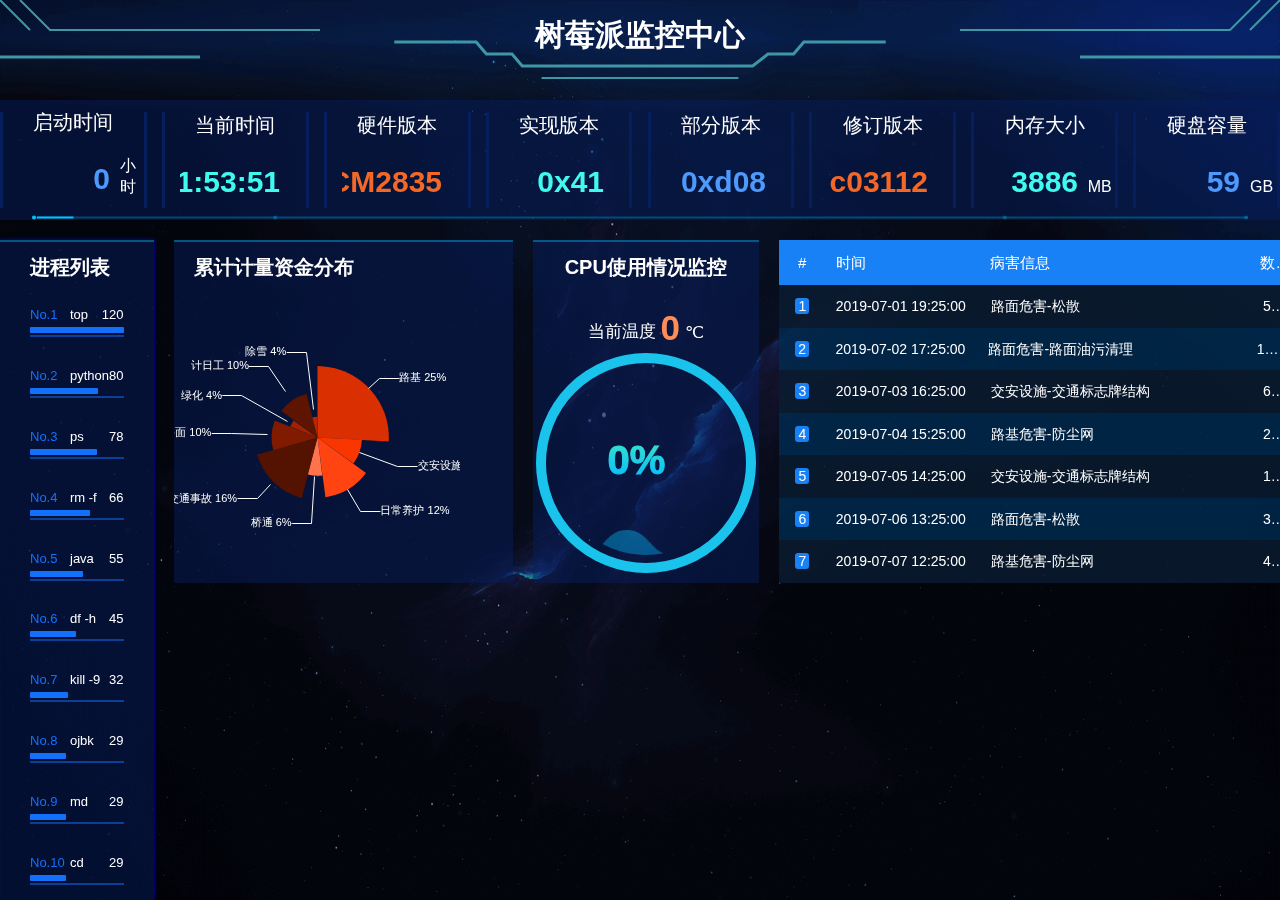
<file: src/main/resources/static/index.html>
<!DOCTYPE html><html lang=en><head><meta charset=utf-8><meta http-equiv=X-UA-Compatible content="IE=edge"><meta name=viewport content="width=device-width,initial-scale=1"><link rel=icon href=favicon.ico><title>树莓派监控</title><script>//自定义项目根路径
      let rootURL = null
      //计算项目根路径
      rootURL = window.location.href
      rootURL = rootURL.substr(rootURL.indexOf('://') + 3)
      if (rootURL.indexOf('/index.html') != -1) {
        rootURL = rootURL.substr(0, rootURL.length - '/index.html'.length) + '/'
      }</script><link href=css/app.ffa75e0b.css rel=preload as=style><link href=css/chunk-vendors.3733c13d.css rel=preload as=style><link href=js/app.0e810c78.js rel=preload as=script><link href=js/chunk-vendors.9acf6ecf.js rel=preload as=script><link href=css/chunk-vendors.3733c13d.css rel=stylesheet><link href=css/app.ffa75e0b.css rel=stylesheet></head><body><noscript><strong>We're sorry but adev doesn't work properly without JavaScript enabled. Please enable it to continue.</strong></noscript><div id=app></div><script src=js/chunk-vendors.9acf6ecf.js></script><script src=js/app.0e810c78.js></script></body></html>
</file>
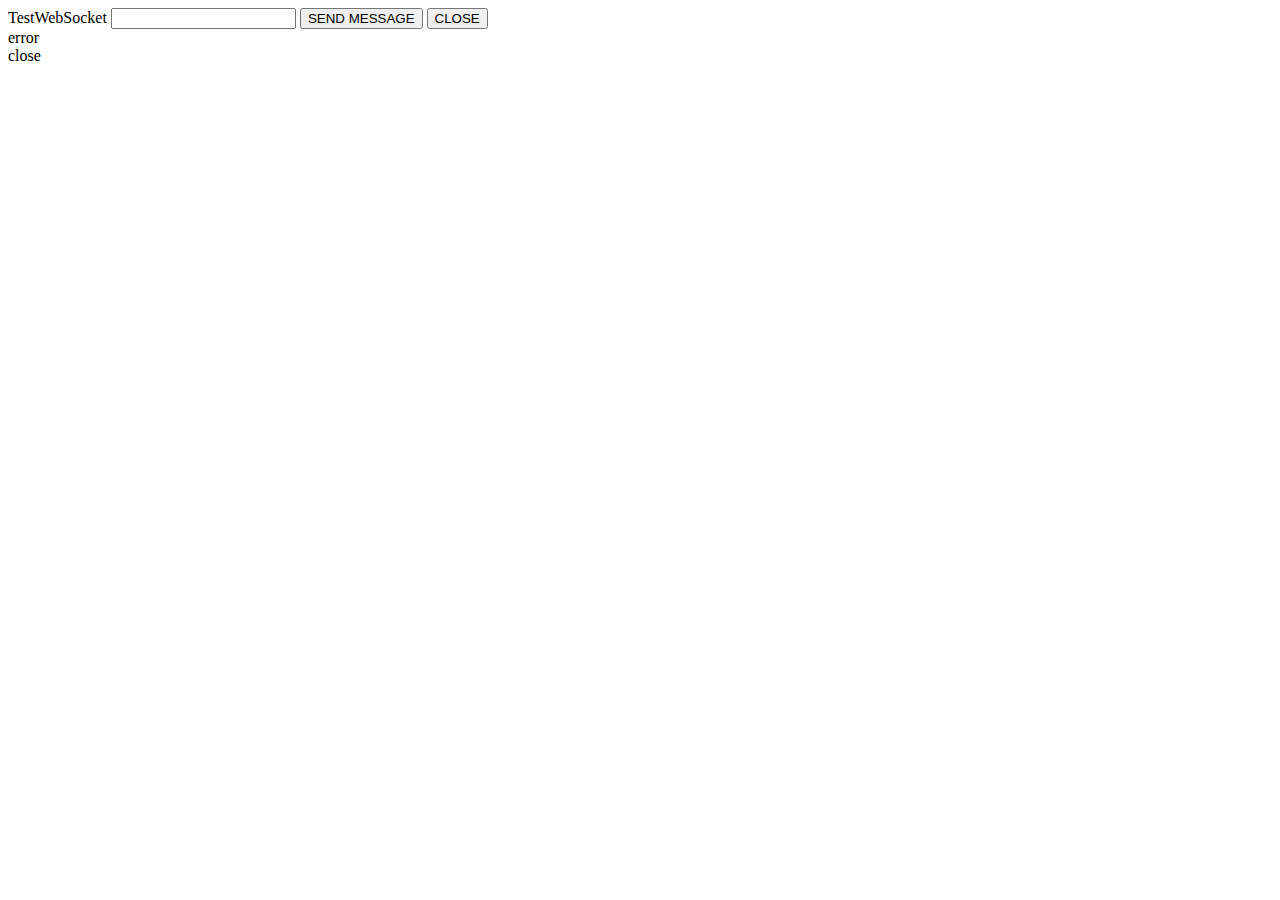
<file: src/main/resources/static/webSocketTest.html>
<!DOCTYPE HTML>
<html>
<head>
    <title>Test My WebSocket</title>
</head>


<body>
TestWebSocket
<input id="text" type="text"/>
<button onclick="send()">SEND MESSAGE</button>
<button onclick="closeWebSocket()">CLOSE</button>
<div id="message"></div>
</body>

<script type="text/javascript">
    var websocket = null;
    //host
    var host = window.location.host
    //判断当前浏览器是否支持WebSocket
    if('WebSocket' in window){
        //连接WebSocket节点
        websocket = new WebSocket("ws://" + host + "/connectWebSocket/001");
    }
    else{
        alert('Not support websocket')
    }


    //连接发生错误的回调方法
    websocket.onerror = function(){
        setMessageInnerHTML("error");
    };


    //连接成功建立的回调方法
    websocket.onopen = function(event){
        setMessageInnerHTML("open");
    }


    //接收到消息的回调方法
    websocket.onmessage = function(event){
        setMessageInnerHTML(event.data);
    }


    //连接关闭的回调方法
    websocket.onclose = function(){
        setMessageInnerHTML("close");
    }


    //监听窗口关闭事件，当窗口关闭时，主动去关闭websocket连接，防止连接还没断开就关闭窗口，server端会抛异常。
    window.onbeforeunload = function(){
        websocket.close();
    }


    //将消息显示在网页上
    function setMessageInnerHTML(innerHTML){
        document.getElementById('message').innerHTML += innerHTML + '<br/>';
    }


    //关闭连接
    function closeWebSocket(){
        websocket.close();
    }


    //发送消息
    function send(){
        var message = document.getElementById('text').value;
        websocket.send(message);
    }

</script>
</html>
</file>
